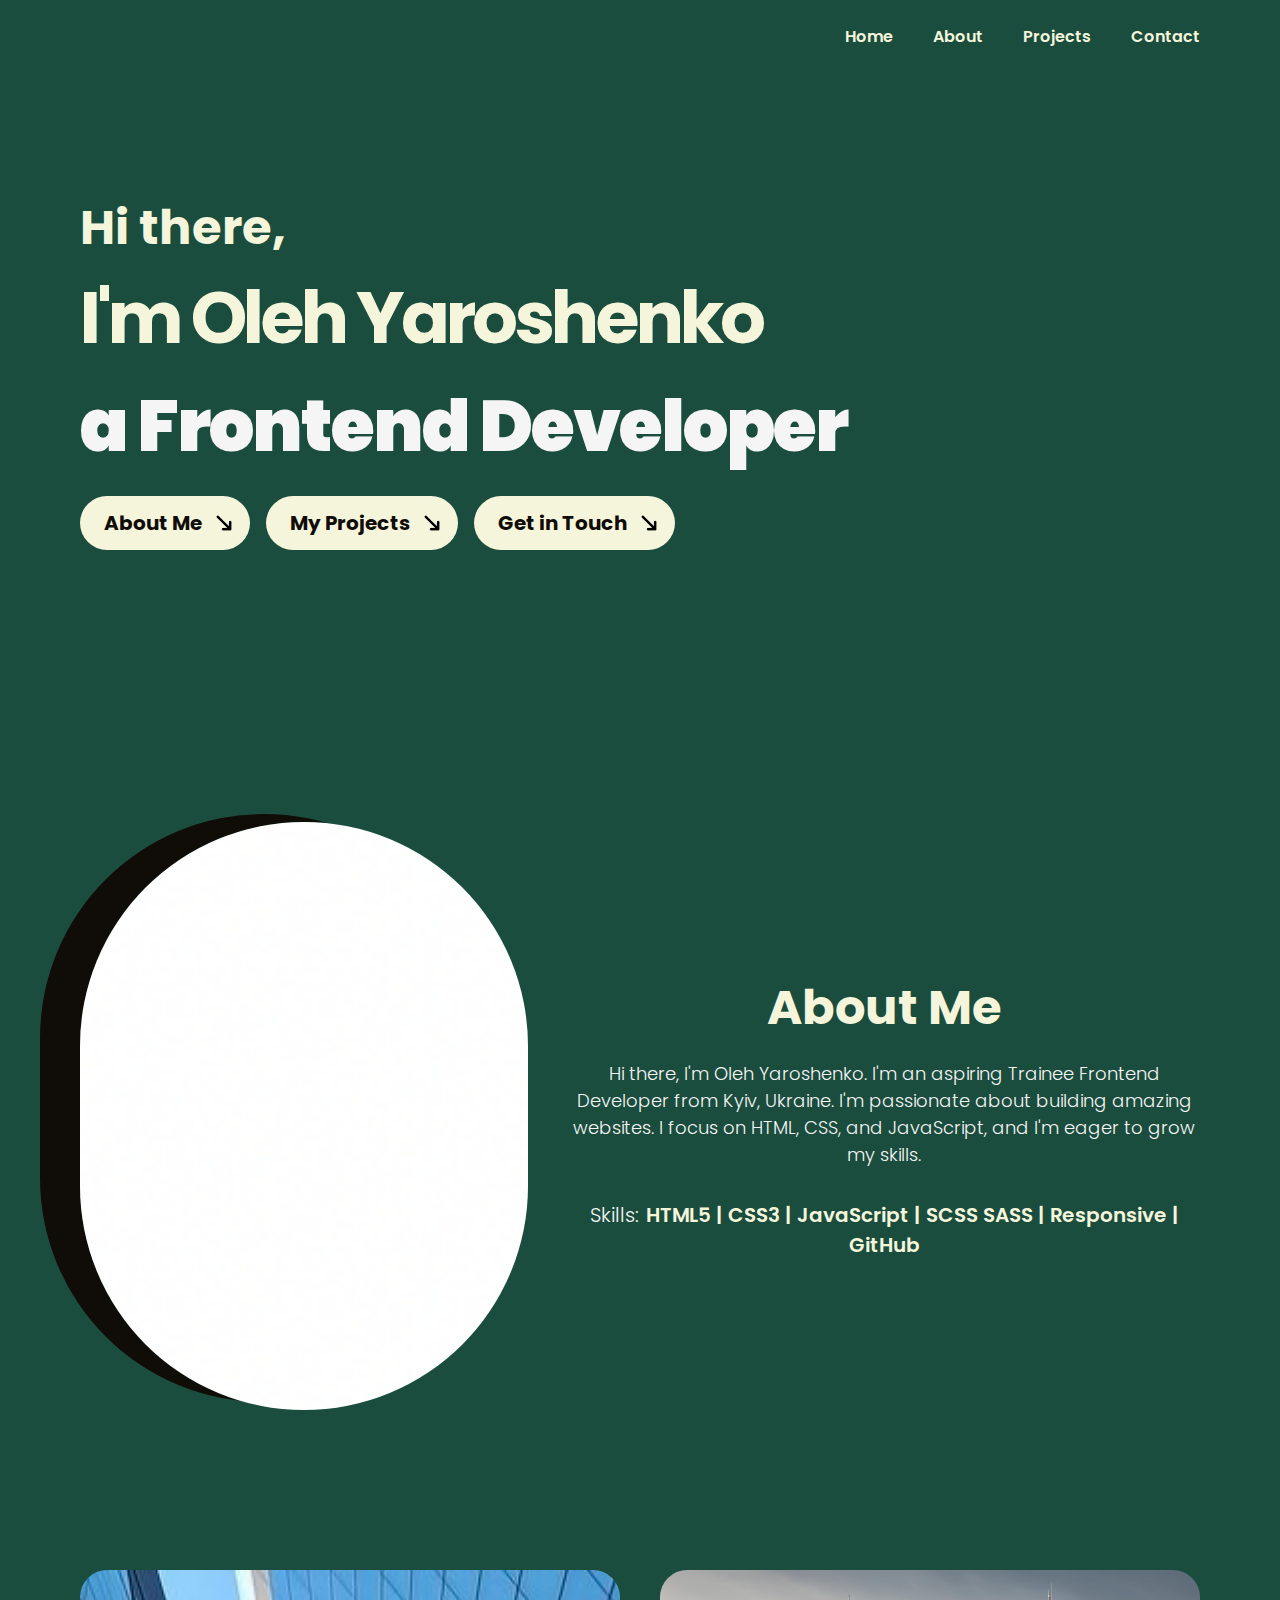
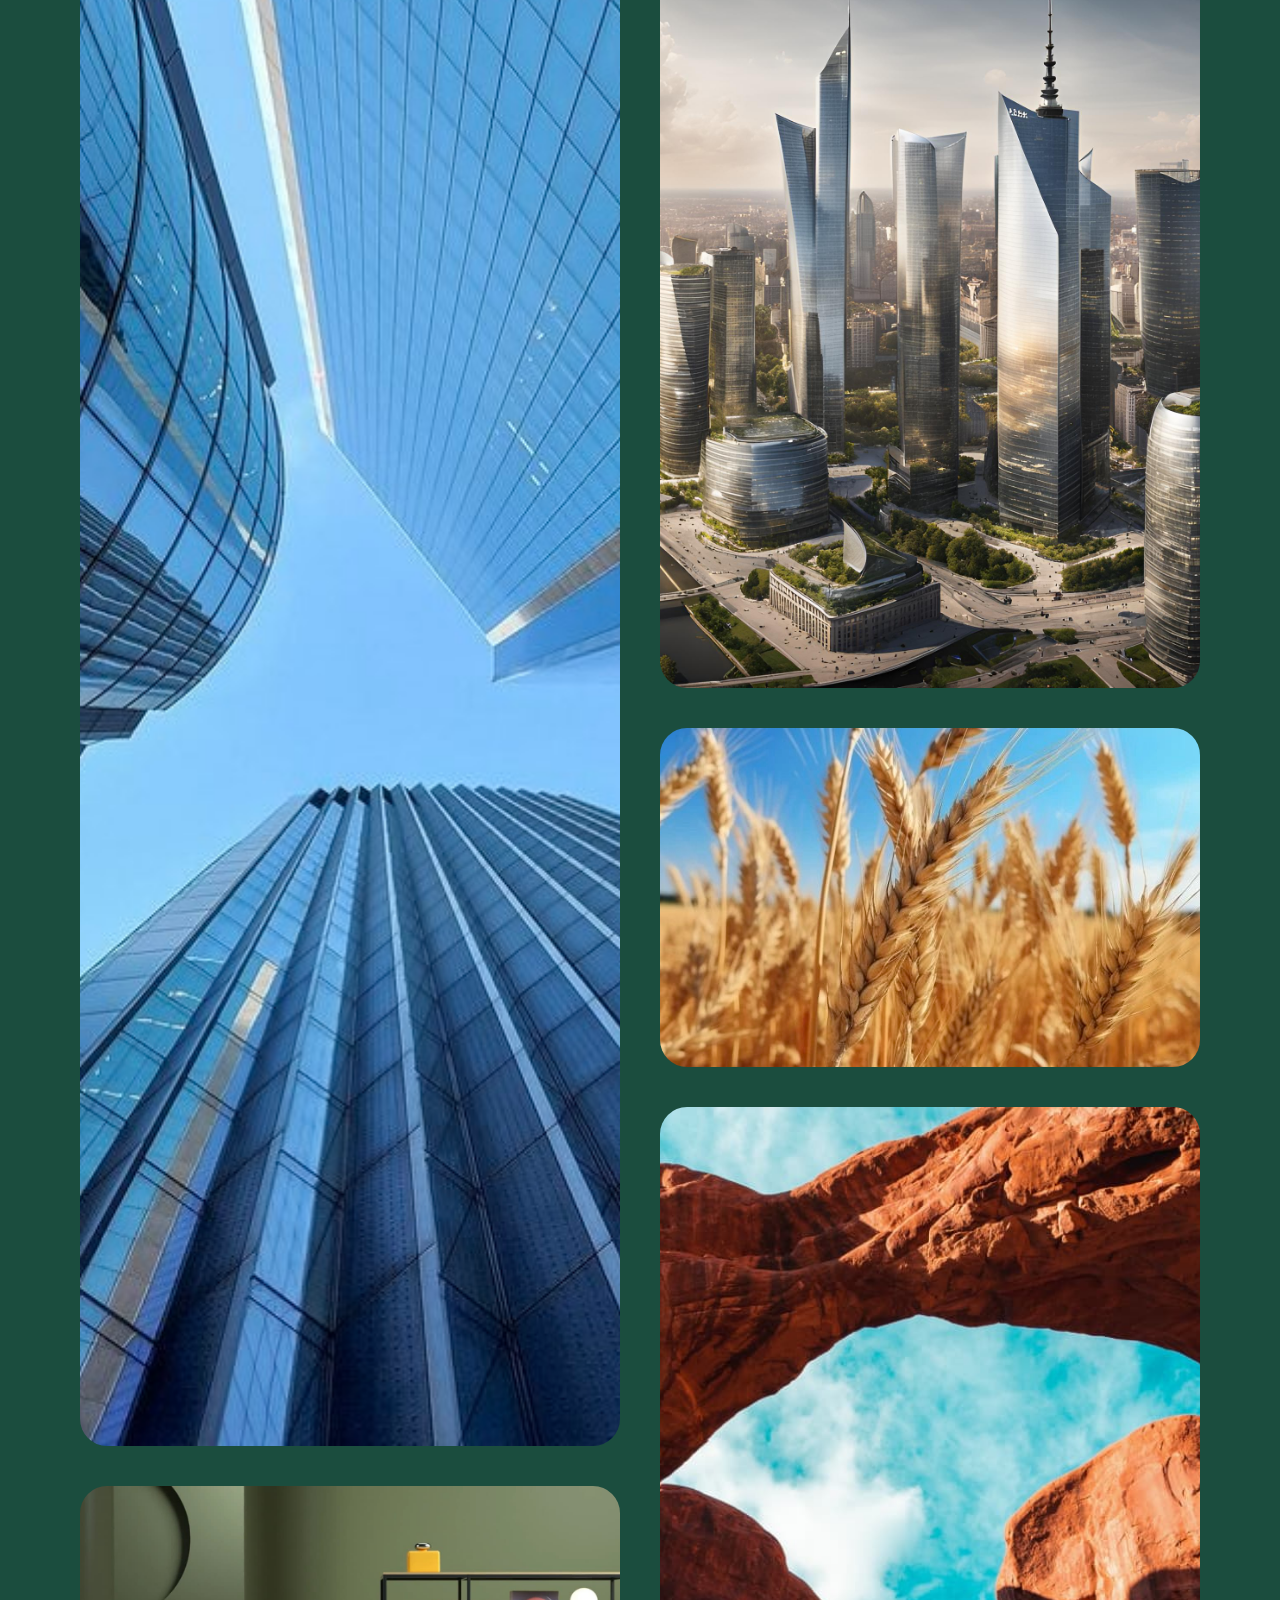
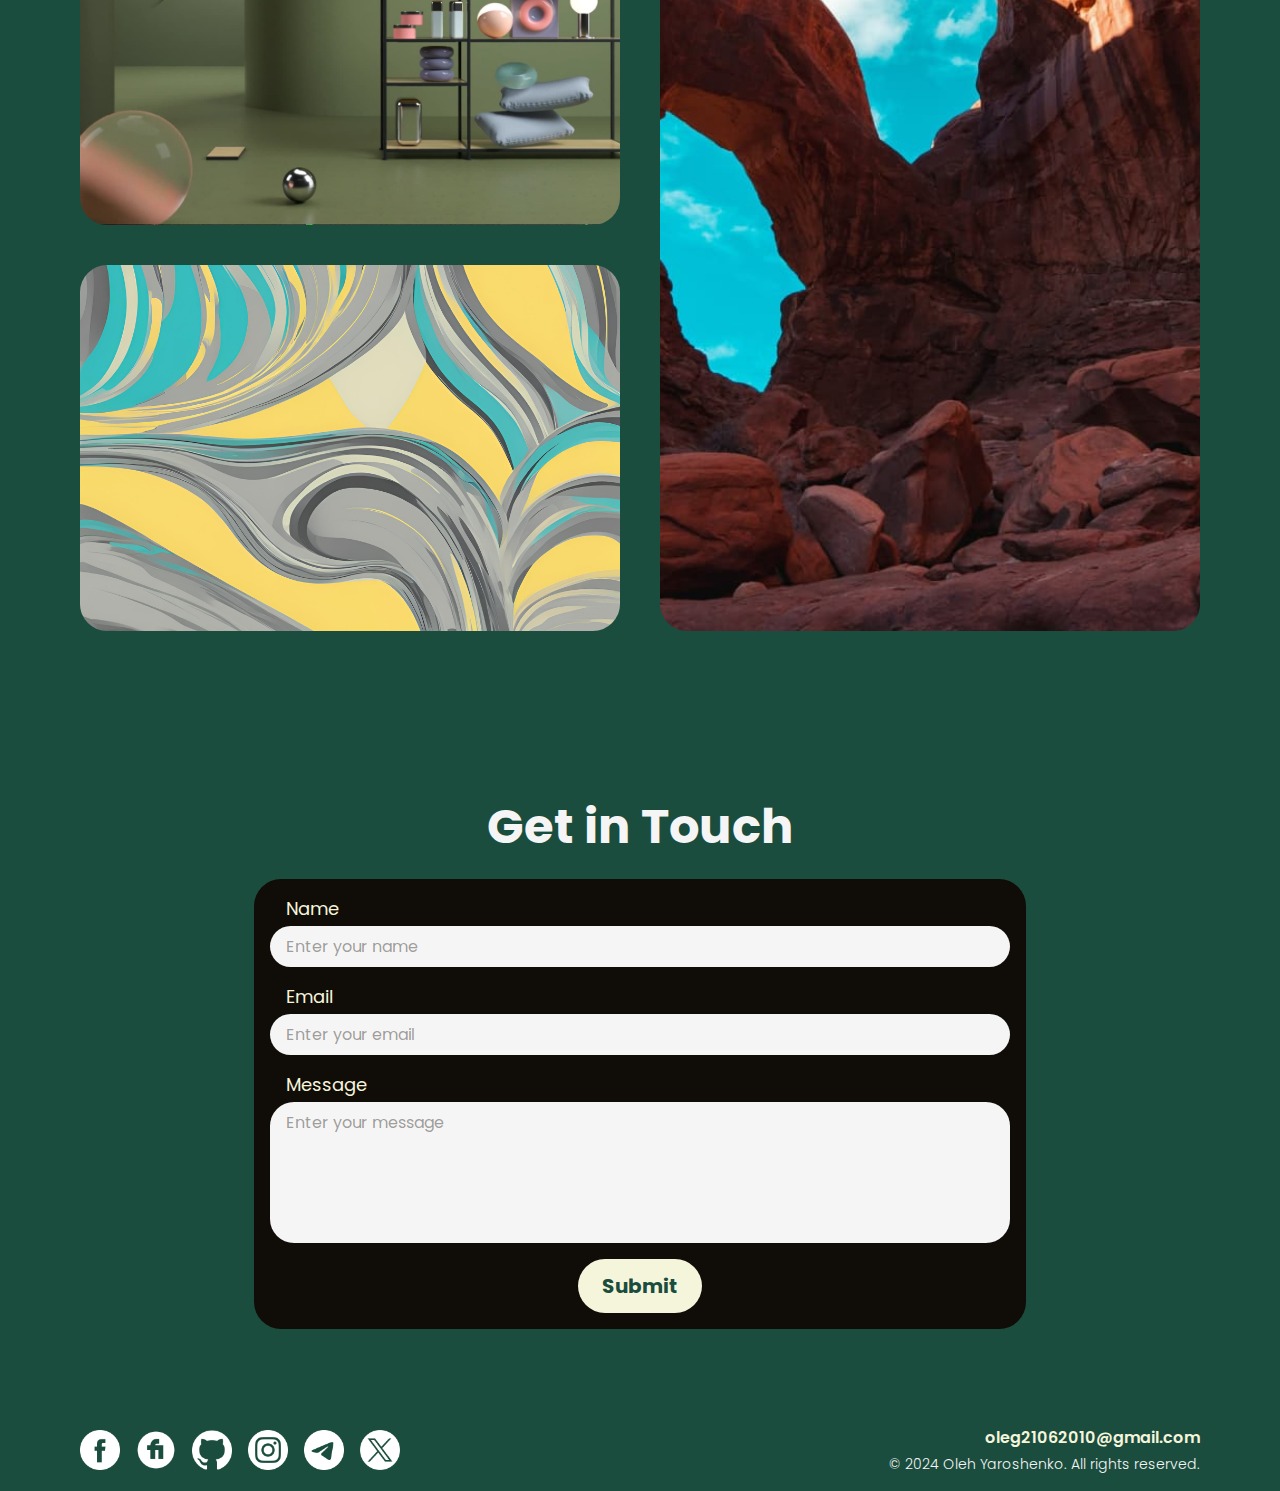
<file: index.html>
<!DOCTYPE html>
<html lang="en">

<head>
    <meta charset="UTF-8">
    <meta name="viewport" content="width=device-width, initial-scale=1.0">
    <title>Portfolio</title>
    <link rel="stylesheet" href="style.css">
</head>

<body>
    <header class="header">
        <nav class="header-nav">
            <ul class="header-nav-ul">
                <li class="header-nav-ul-li"><a href="#" class="header-nav-ul-li-a">Home</a></li>
                <li class="header-nav-ul-li"><a href="#about" class="header-nav-ul-li-a">About</a></li>
                <li class="header-nav-ul-li"><a href="#projects" class="header-nav-ul-li-a">Projects</a></li>
                <li class="header-nav-ul-li"><a href="#contact" class="header-nav-ul-li-a">Contact</a></li>
            </ul>
            <div class="header-nav-burger">
                <div class="header-nav-burger-line"></div>
                <div class="header-nav-burger-line"></div>
                <div class="header-nav-burger-line"></div>
            </div>
        </nav>
    </header>
    <div class="header-mobile">
        <div class="header-mobile-burger">
            <div class="header-mobile-burger-line"></div>
            <div class="header-mobile-burger-line"></div>
        </div>
        <nav class="header-mobile-nav">
            <ul class="header-mobile-nav-ul">
                <li class="header-mobile-nav-ul-li"><a href="#" class="header-mobile-nav-ul-li-a">Home</a></li>
                <li class="header-mobile-nav-ul-li"><a href="#about" class="header-mobile-nav-ul-li-a">About</a></li>
                <li class="header-mobile-nav-ul-li"><a href="#projects" class="header-mobile-nav-ul-li-a">Projects</a>
                </li>
                <li class="header-mobile-nav-ul-li"><a href="#contact" class="header-mobile-nav-ul-li-a">Contact</a>
                </li>
            </ul>
            <div class="header-mobile-nav-social">
                <a href="https://www.facebook.com/profile.php?id=100079834628773" target="_blank"
                    class="header-mobile-nav-social-a">
                    <img src="assets/facebook.png" alt="facebook" class="header-mobile-nav-social-a-img">
                </a>
                <a href="https://www.fiverr.com/oleh_yaroshenko" target="_blank" class="header-mobile-nav-social-a">
                    <img src="assets/fiverr.png" alt="fiverr" class="header-mobile-nav-social-a-img">
                </a>
                <a href="https://github.com/oleh-yaroshenko" target="_blank" class="header-mobile-nav-social-a">
                    <img src="assets/github.png" alt="github" class="header-mobile-nav-social-a-img">
                </a>
                <a href="https://www.instagram.com/oleh_yaroshenko_21/" target="_blank"
                    class="header-mobile-nav-social-a">
                    <img src="assets/instagram.png" alt="instagram" class="header-mobile-nav-social-a-img">
                </a>
                <a href="https://t.me/oleh_yaroshenko" target="_blank" class="header-mobile-nav-social-a">
                    <img src="assets/telegram.png" alt="telegram" class="header-mobile-nav-social-a-img">
                </a>
                <a href="https://x.com/oleh_yaroshenko" target="_blank" class="header-mobile-nav-social-a">
                    <img src="assets/twitter.png" alt="twitter" class="header-mobile-nav-social-a-img">
                </a>
            </div>
        </nav>
    </div>
    <main class="home">
        <div class="home-hero">
            <span class="home-hero-pretitle">Hi there,</span>
            <span class="home-hero-title">I'm Oleh Yaroshenko<br><span class="home-hero-title-highlight">a Frontend
                    Developer</span></span>
            <div class="home-hero-wrapper">
                <a href="#about" class="home-hero-wrapper-a">About Me</a>
                <a href="#projects" class="home-hero-wrapper-a">My Projects</a>
                <a href="#contact" class="home-hero-wrapper-a">Get in Touch</a>
            </div>
        </div>
        <div class="home-about" id="about">
            <img src="assets/avatar.png" alt="teenager" class="home-about-img">
            <div class="home-about-text">
                <span class="home-about-text-title">About Me</span>
                <span class="home-about-text-descr">Hi there, I'm Oleh Yaroshenko. I'm an aspiring Trainee Frontend
                    Developer from Kyiv, Ukraine. I'm passionate about building amazing websites. I focus on HTML, CSS,
                    and JavaScript, and I'm eager to grow my skills.</span>
                <span class="home-about-text-skills"><span class="home-about-text-skills-highlight">Skills:</span>HTML5
                    | CSS3 | JavaScript | SCSS SASS | Responsive | GitHub</span>
            </div>
        </div>
        <div class="home-projects" id="projects">
            <div class="home-projects-wrapper">
                <div class="home-projects-wrapper-card">
                    <span class="home-projects-wrapper-card-title">Skies</span>
                    <span class="home-projects-wrapper-card-descr">A responsive landing page for a real estate agency
                        built with HTML5, styled with CSS3.</span>
                    <div class="home-projects-wrapper-card-wrapper">
                        <a href="https://oleh-yaroshenko.github.io/skies/" target="_blank"
                            class="home-projects-wrapper-card-wrapper-a">Visit Site</a>
                        <a href="https://github.com/oleh-yaroshenko/skies" target="_blank"
                            class="home-projects-wrapper-card-wrapper-a">Code</a>
                    </div>
                </div>
                <div class="home-projects-wrapper-card">
                    <span class="home-projects-wrapper-card-title">Webovio</span>
                    <span class="home-projects-wrapper-card-descr">A responsive landing page for a brand design company
                        built with HTML5, styled with CSS3.</span>
                    <div class="home-projects-wrapper-card-wrapper">
                        <a href="https://oleh-yaroshenko.github.io/webovio/" target="_blank"
                            class="home-projects-wrapper-card-wrapper-a">Visit Site</a>
                        <a href="https://github.com/oleh-yaroshenko/webovio" target="_blank"
                            class="home-projects-wrapper-card-wrapper-a">Code</a>
                    </div>
                </div>
                <div class="home-projects-wrapper-card">
                    <span class="home-projects-wrapper-card-title">De Sign</span>
                    <span class="home-projects-wrapper-card-descr">A responsive landing page for a design inspirations
                        community built with HTML5, styled with CSS3.</span>
                    <div class="home-projects-wrapper-card-wrapper">
                        <a href="https://oleh-yaroshenko.github.io/de-sign/" target="_blank"
                            class="home-projects-wrapper-card-wrapper-a">Visit Site</a>
                        <a href="https://github.com/oleh-yaroshenko/de-sign" target="_blank"
                            class="home-projects-wrapper-card-wrapper-a">Code</a>
                    </div>
                </div>
                <div class="home-projects-wrapper-card">
                    <span class="home-projects-wrapper-card-title">Traveler</span>
                    <span class="home-projects-wrapper-card-descr">A responsive landing page for a tourism agency built
                        with HTML5, styled with CSS3.</span>
                    <div class="home-projects-wrapper-card-wrapper">
                        <a href="https://oleh-yaroshenko.github.io/traveler/" target="_blank"
                            class="home-projects-wrapper-card-wrapper-a">Visit Site</a>
                        <a href="https://github.com/oleh-yaroshenko/traveler" target="_blank"
                            class="home-projects-wrapper-card-wrapper-a">Code</a>
                    </div>
                </div>
                <div class="home-projects-wrapper-card">
                    <span class="home-projects-wrapper-card-title">Shelter</span>
                    <span class="home-projects-wrapper-card-descr">A responsive landing page for a charity fund built
                        with HTML5, styled with CSS3.</span>
                    <div class="home-projects-wrapper-card-wrapper">
                        <a href="https://oleh-yaroshenko.github.io/shelter/" target="_blank"
                            class="home-projects-wrapper-card-wrapper-a">Visit Site</a>
                        <a href="https://github.com/oleh-yaroshenko/shelter" target="_blank"
                            class="home-projects-wrapper-card-wrapper-a">Code</a>
                    </div>
                </div>
                <div class="home-projects-wrapper-card">
                    <span class="home-projects-wrapper-card-title">Explore Indonesia</span>
                    <span class="home-projects-wrapper-card-descr">A responsive landing page for a tourism agency built
                        with HTML5, styled with CSS3, and interactive features added using JavaScript.</span>
                    <div class="home-projects-wrapper-card-wrapper">
                        <a href="https://oleh-yaroshenko.github.io/explore-indonesia/" target="_blank"
                            class="home-projects-wrapper-card-wrapper-a">Visit Site</a>
                        <a href="https://github.com/oleh-yaroshenko/explore-indonesia" target="_blank"
                            class="home-projects-wrapper-card-wrapper-a">Code</a>
                    </div>
                </div>
            </div>
        </div>
        <div class="home-contact" id="contact">
            <span class="home-contact-title">Get in Touch</span>
            <form action="https://formspree.io/f/mjkvqzqd" method="POST" class="home-contact-form">
                <div class="home-contact-form-row">
                    <label for="name" class="home-contact-form-row-label">Name</label>
                    <input type="text" id="name" name="name" class="home-contact-form-row-input"
                        placeholder="Enter your name" required>
                </div>
                <div class="home-contact-form-row">
                    <label for="email" class="home-contact-form-row-label">Email</label>
                    <input type="email" id="email" name="email" class="home-contact-form-row-input"
                        placeholder="Enter your email" required>
                </div>
                <div class="home-contact-form-row">
                    <label for="message" class="home-contact-form-row-label">Message</label>
                    <textarea id="message" name="message" class="home-contact-form-row-textarea"
                        placeholder="Enter your message" rows="5" required></textarea>
                </div>
                <button type="submit" class="home-contact-form-btn">Submit</button>
            </form>
        </div>
    </main>
    <footer class="footer">
        <div class="footer-social">
            <a href="https://www.facebook.com/profile.php?id=100079834628773" target="_blank" class="footer-social-a">
                <img src="assets/facebook.png" alt="facebook" class="footer-social-a-img">
            </a>
            <a href="https://www.fiverr.com/oleh_yaroshenko" target="_blank" class="footer-social-a">
                <img src="assets/fiverr.png" alt="fiverr" class="footer-social-a-img">
            </a>
            <a href="https://github.com/oleh-yaroshenko" target="_blank" class="footer-social-a">
                <img src="assets/github.png" alt="github" class="footer-social-a-img">
            </a>
            <a href="https://www.instagram.com/oleh_yaroshenko_21/" target="_blank" class="footer-social-a">
                <img src="assets/instagram.png" alt="instagram" class="footer-social-a-img">
            </a>
            <a href="https://t.me/oleh_yaroshenko" target="_blank" class="footer-social-a">
                <img src="assets/telegram.png" alt="telegram" class="footer-social-a-img">
            </a>
            <a href="https://x.com/oleh_yaroshenko" target="_blank" class="footer-social-a">
                <img src="assets/twitter.png" alt="twitter" class="footer-social-a-img">
            </a>
        </div>
        <div class="footer-contact">
            <a href="mailto:oleg21062010@gmail.com" class="footer-contact-a">oleg21062010@gmail.com</a>
            <span class="footer-contact-copyright">© 2024 Oleh Yaroshenko. All rights reserved.</span>
        </div>
    </footer>
    <script src="script.js"></script>
</body>

</html>
</file>
<file: style.css>
@import url("https://fonts.googleapis.com/css2?family=Poppins:ital,wght@0,100;0,200;0,300;0,400;0,500;0,600;0,700;0,800;0,900;1,100;1,200;1,300;1,400;1,500;1,600;1,700;1,800;1,900&display=swap");
* {
  padding: 0;
  margin: 0;
  flex-shrink: 0;
  font-weight: normal;
  font-size: 100%;
  box-sizing: border-box;
  text-decoration: none;
  border: none;
  color: initial;
  font-family: inherit;
  list-style: none;
  vertical-align: baseline;
  background: none;
  outline: none;
}

html {
  scroll-behavior: smooth;
}

body {
  display: flex;
  flex-direction: column;
  font-family: "Poppins", sans-serif;
  background: #1b4d3e;
}

.header {
  display: flex;
  align-items: center;
  justify-content: end;
  padding: 1.5rem 5rem;
  position: fixed;
  background: #1b4d3e;
  top: 0;
  left: 0;
  width: 100%;
  z-index: 3;
}
@media screen and (max-width: 1024px) {
  .header {
    padding: 1rem 2rem;
  }
}
@media screen and (max-width: 768px) {
  .header {
    padding: 1rem;
  }
}

.header-nav {
  display: flex;
}

.header-nav-ul {
  display: flex;
  align-items: center;
  gap: 2.5rem;
  background: #1b4d3e;
}
@media screen and (max-width: 768px) {
  .header-nav-ul {
    display: none;
  }
}

.header-nav-ul-li-a {
  font-weight: 600;
  color: #f5f5dc;
  position: relative;
  display: inline-block;
  transition: 0.3s;
}
.header-nav-ul-li-a::after {
  content: "";
  position: absolute;
  left: 0;
  bottom: -0.075rem;
  width: 100%;
  height: 0.1rem;
  background: #f5f5dc;
  transform: scaleX(0);
  transition: transform 0.3s;
  transform-origin: right;
  border-radius: 1rem;
}
.header-nav-ul-li-a:hover::after {
  transform: scaleX(1);
  transform-origin: left;
}

.header-nav-burger {
  display: none;
  flex-direction: column;
  gap: 0.25rem;
  cursor: pointer;
}
@media screen and (max-width: 768px) {
  .header-nav-burger {
    display: flex;
  }
}

.header-nav-burger-line {
  width: 1.5rem;
  height: 3px;
  border-radius: 1rem;
  background: #f5f5f5;
}

.header-mobile {
  display: flex;
  flex-direction: column;
  justify-content: center;
  position: fixed;
  top: 0;
  left: 0;
  width: 100vw;
  height: 100vh;
  z-index: 5;
  background: #f5f5dc;
  padding: 1rem;
  align-items: center;
  transform: translate(100%);
  opacity: 0;
  transition: 0.3s;
}

.header-mobile-show {
  transform: translate(0);
  opacity: 1;
}

.header-mobile-burger {
  display: flex;
  flex-direction: column;
  cursor: pointer;
  gap: 0.25rem;
  position: absolute;
  top: 1.25rem;
  right: 1rem;
}

.header-mobile-burger-line {
  width: 1.5rem;
  height: 3px;
  border-radius: 1rem;
  background: #100c08;
  position: relative;
}
.header-mobile-burger-line:nth-child(1) {
  rotate: -45deg;
  bottom: -0.21rem;
}
.header-mobile-burger-line:nth-child(2) {
  rotate: 45deg;
  top: -0.21rem;
}

.header-mobile-nav {
  display: flex;
  flex-direction: column;
}

.header-mobile-nav-ul {
  display: flex;
  flex-direction: column;
  align-items: center;
  gap: 0.5rem;
}

.header-mobile-nav-ul-li-a {
  font-size: 24px;
  font-weight: 700;
  color: #1b4d3e;
}

.header-mobile-nav-social {
  display: flex;
  justify-content: center;
  position: absolute;
  gap: 0.5rem;
  bottom: 1rem;
  left: 1rem;
  right: 1rem;
}

.header-mobile-nav-social-a-img {
  width: 2.5rem;
  height: 2.5rem;
  cursor: pointer;
}

.home {
  display: flex;
  flex-direction: column;
}

.home-hero {
  background: #1b4d3e;
  padding: 12rem 5rem;
  display: flex;
  flex-direction: column;
  align-items: start;
}
@media screen and (max-width: 1024px) {
  .home-hero {
    padding: 5rem 2rem;
  }
}
@media screen and (max-width: 768px) {
  .home-hero {
    padding: 3.5rem 1rem 1rem;
  }
}

.home-hero-pretitle {
  font-size: 48px;
  font-weight: 700;
  color: #f5f5dc;
}
@media screen and (max-width: 1024px) {
  .home-hero-pretitle {
    font-size: 36px;
  }
}
@media screen and (max-width: 768px) {
  .home-hero-pretitle {
    font-size: 24px;
  }
}

.home-hero-title {
  font-size: 72px;
  font-weight: 700;
  color: #f5f5dc;
  letter-spacing: -0.25rem;
  width: 80%;
}
@media screen and (max-width: 1024px) {
  .home-hero-title {
    font-size: 64px;
  }
}
@media screen and (max-width: 768px) {
  .home-hero-title {
    font-size: 48px;
    width: 100%;
    letter-spacing: -0.125rem;
  }
}

.home-hero-title-highlight {
  color: #f5f5f5;
  font-weight: 900;
  letter-spacing: -0.125rem;
}
@media screen and (max-width: 768px) {
  .home-hero-title-highlight {
    letter-spacing: -0.0625rem;
  }
}

.home-hero-wrapper {
  display: flex;
  align-items: center;
  flex-wrap: wrap;
  gap: 1rem;
  padding-top: 1rem;
}

.home-hero-wrapper-a {
  border-radius: 5rem;
  background: #f5f5dc;
  padding: 0.75rem 1.5rem;
  padding-right: 3rem;
  font-size: 20px;
  font-weight: 700;
  position: relative;
  transition: 0.3s;
  box-shadow: 0 0 0 0 #100c08 inset;
  color: #100c08;
}
.home-hero-wrapper-a::after {
  content: "";
  position: absolute;
  width: 20px;
  height: 20px;
  transition: 0.3s;
  right: 1rem;
  top: 1.05rem;
  background: url(assets/right-arrow.png) no-repeat center/contain;
  rotate: 45deg;
}
.home-hero-wrapper-a:hover {
  box-shadow: -200px 0 0 0 #100c08 inset;
  color: #f5f5dc;
  padding-left: 3rem;
  padding-right: 1.5rem;
}
.home-hero-wrapper-a:hover::after {
  right: calc(100% - 2.5rem);
  filter: invert(100%);
  rotate: 90deg;
}

.home-about {
  display: flex;
  align-items: center;
  padding: 5rem;
  background: #1b4d3e;
  gap: 2.5rem;
}
@media screen and (max-width: 1024px) {
  .home-about {
    padding: 5rem 2rem;
    gap: 1rem;
  }
}
@media screen and (max-width: 768px) {
  .home-about {
    flex-direction: column;
    padding: 4rem 1rem 1rem;
  }
}

.home-about-img {
  width: 40%;
  border-radius: 50rem;
  box-shadow: -2.5rem -0.5rem 0 0 #100c08;
}
@media screen and (max-width: 1024px) {
  .home-about-img {
    box-shadow: -1rem -0.5rem 0 0 #100c08;
  }
}
@media screen and (max-width: 768px) {
  .home-about-img {
    width: 70%;
  }
}

.home-about-text {
  flex-shrink: 1;
  display: flex;
  flex-direction: column;
  align-items: center;
  gap: 1rem;
}

.home-about-text-title {
  font-size: 48px;
  font-weight: 700;
  color: #f5f5dc;
  text-align: center;
}
@media screen and (max-width: 768px) {
  .home-about-text-title {
    font-size: 36px;
  }
}

.home-about-text-descr {
  text-align: center;
  color: #f5f5f5;
  font-size: 18px;
  font-weight: 300;
  padding-bottom: 1rem;
}

.home-about-text-skills {
  font-size: 20px;
  text-align: center;
  color: #f5f5dc;
  font-weight: 600;
}

.home-about-text-skills-highlight {
  font-weight: 300;
  color: #f5f5f5;
  padding-right: 0.5rem;
}

.home-projects {
  display: flex;
  flex-direction: column;
  padding: 5rem;
  background: #1b4d3e;
}
@media screen and (max-width: 1024px) {
  .home-projects {
    padding: 5rem 2rem;
  }
}
@media screen and (max-width: 768px) {
  .home-projects {
    padding: 4rem 1rem 1rem;
  }
}

.home-projects-wrapper {
  display: grid;
  gap: 2.5rem;
  grid-template-columns: 1fr 1fr;
  grid-template-rows: 1fr 1fr 1fr 1fr 1fr;
}
@media screen and (max-width: 1024px) {
  .home-projects-wrapper {
    gap: 1rem;
  }
}
@media screen and (max-width: 768px) {
  .home-projects-wrapper {
    display: flex;
    flex-direction: column;
  }
}

.home-projects-wrapper-card {
  width: 100%;
  border-radius: 27px;
  overflow: hidden;
  position: relative;
  padding: 5rem 2.5rem;
  display: flex;
  flex-direction: column;
  align-items: center;
  justify-content: center;
  transition: 0.3s;
}
.home-projects-wrapper-card:nth-child(1) {
  background: url(assets/skies.jpeg) no-repeat center/cover;
  grid-column: 1/2;
  grid-row: 1/5;
}
.home-projects-wrapper-card:nth-child(2) {
  background: url(assets/webovio.jpg) no-repeat center/cover;
  grid-column: 1/2;
  grid-row: 5/6;
}
.home-projects-wrapper-card:nth-child(3) {
  background: url(assets/de-sign.jpg) no-repeat center/cover;
  grid-column: 1/2;
  grid-row: 6/7;
}
.home-projects-wrapper-card:nth-child(4) {
  background: url(assets/traveler.jpg) no-repeat center/cover;
  grid-column: 2/3;
  grid-row: 1/3;
}
.home-projects-wrapper-card:nth-child(5) {
  background: url(assets/shelter.jpg) no-repeat center/cover;
  grid-column: 2/3;
  grid-row: 3/4;
}
.home-projects-wrapper-card:nth-child(6) {
  background: url(assets/explore-indonesia.jpg) no-repeat center/cover;
  grid-column: 2/3;
  grid-row: 4/7;
}
.home-projects-wrapper-card::after {
  content: "";
  position: absolute;
  width: 100%;
  height: 100%;
  background: #f5f5dc;
  opacity: 0;
  transition: 0.3s;
}
@media screen and (max-width: 768px) {
  .home-projects-wrapper-card::after {
    opacity: 0.75;
  }
}
.home-projects-wrapper-card:hover::after {
  opacity: 0.75;
}
.home-projects-wrapper-card:hover {
  background-color: #1b4d3e;
  background-blend-mode: luminosity;
}
.home-projects-wrapper-card:hover .home-projects-wrapper-card-title,
.home-projects-wrapper-card:hover .home-projects-wrapper-card-descr,
.home-projects-wrapper-card:hover .home-projects-wrapper-card-wrapper {
  opacity: 1;
  z-index: 1;
}
@media screen and (max-width: 768px) {
  .home-projects-wrapper-card {
    padding: 2.5rem 1rem;
  }
}

.home-projects-wrapper-card-title {
  text-align: center;
  font-size: 36px;
  font-weight: 700;
  color: #1b4d3e;
  opacity: 0;
  transition: 0.3s;
}
@media screen and (max-width: 768px) {
  .home-projects-wrapper-card-title {
    opacity: 1;
    z-index: 1;
  }
}

.home-projects-wrapper-card-descr {
  text-align: center;
  color: #100c08;
  font-weight: 300;
  font-size: 18px;
  opacity: 0;
  transition: 0.3s;
  padding-bottom: 1rem;
}
@media screen and (max-width: 768px) {
  .home-projects-wrapper-card-descr {
    opacity: 1;
    z-index: 1;
  }
}

.home-projects-wrapper-card-wrapper {
  display: flex;
  justify-content: center;
  align-items: center;
  flex-wrap: wrap;
  gap: 1rem;
  opacity: 0;
  transition: 0.3s;
}
@media screen and (max-width: 768px) {
  .home-projects-wrapper-card-wrapper {
    opacity: 1;
    z-index: 1;
  }
}

.home-projects-wrapper-card-wrapper-a {
  text-align: center;
  background: #1b4d3e;
  border-radius: 5rem;
  padding: 0.75rem 1.5rem;
  padding-right: 3rem;
  font-size: 20px;
  font-weight: 700;
  position: relative;
  transition: 0.3s;
  box-shadow: 0 0 0 0 #f5f5f5 inset;
  color: #f5f5f5;
}
.home-projects-wrapper-card-wrapper-a::after {
  content: "";
  position: absolute;
  width: 20px;
  height: 20px;
  transition: 0.3s;
  right: 1rem;
  top: 1.05rem;
  background: url(assets/right-arrow.png) no-repeat center/contain;
  rotate: 45deg;
  filter: invert(100%);
}
.home-projects-wrapper-card-wrapper-a:hover {
  box-shadow: -165px 0 0 0 #f5f5f5 inset;
  color: #100c08;
}
.home-projects-wrapper-card-wrapper-a:hover::after {
  filter: invert(0%);
  rotate: -45deg;
}

.home-contact {
  padding: 5rem;
  background: #1b4d3e;
  display: flex;
  flex-direction: column;
  align-items: center;
}
@media screen and (max-width: 1024px) {
  .home-contact {
    padding: 5rem 2rem;
  }
}
@media screen and (max-width: 768px) {
  .home-contact {
    padding: 4rem 1rem 2.5rem;
  }
}

.home-contact-title {
  font-size: 48px;
  font-weight: 700;
  color: #f5f5f5;
  padding-bottom: 1rem;
}
@media screen and (max-width: 768px) {
  .home-contact-title {
    font-size: 36px;
  }
}

.home-contact-form {
  display: flex;
  flex-direction: column;
  align-items: center;
  background: #100c08;
  border-radius: 27px;
  width: 772px;
  padding: 1rem;
}
@media screen and (max-width: 1024px) {
  .home-contact-form {
    width: 448px;
  }
}
@media screen and (max-width: 768px) {
  .home-contact-form {
    width: 100%;
  }
}

.home-contact-form-row {
  display: flex;
  flex-direction: column;
  width: 100%;
  padding-bottom: 1rem;
}

.home-contact-form-row-label {
  font-size: 18px;
  color: #f5f5dc;
  padding-left: 1rem;
  padding-bottom: 0.25rem;
}

.home-contact-form-row-input {
  border-radius: 5rem;
  padding: 0.5rem 1rem;
  background: #f5f5f5;
  color: #1b4d3e;
}
.home-contact-form-row-input::-moz-placeholder {
  color: rgba(17, 13, 9, 0.4);
}
.home-contact-form-row-input::placeholder {
  color: rgba(17, 13, 9, 0.4);
}

.home-contact-form-row-textarea {
  background: #f5f5f5;
  border-radius: 1.5rem;
  padding: 0.5rem 1rem;
  color: #1b4d3e;
  resize: none;
}
.home-contact-form-row-textarea::-moz-placeholder {
  color: rgba(17, 13, 9, 0.4);
}
.home-contact-form-row-textarea::placeholder {
  color: rgba(17, 13, 9, 0.4);
}

.home-contact-form-btn {
  padding: 0.75rem 1.5rem;
  background: #f5f5dc;
  border-radius: 5rem;
  font-size: 20px;
  font-weight: 700;
  color: #1b4d3e;
  cursor: pointer;
  transition: 0.3s;
  box-shadow: 0 0 0 0 #1b4d3e inset;
}
.home-contact-form-btn:hover {
  box-shadow: -125px 0 0 0 #1b4d3e inset;
  color: #f5f5dc;
}

.footer {
  display: flex;
  align-items: stretch;
  padding: 1rem 5rem;
  background: #1b4d3e;
  gap: 2.5rem;
}
@media screen and (max-width: 1024px) {
  .footer {
    padding: 1rem 2rem;
    gap: 1rem;
  }
}
@media screen and (max-width: 768px) {
  .footer {
    padding: 1rem;
    flex-direction: column;
  }
}

.footer-social {
  flex: 1 1 50%;
  display: flex;
  align-items: center;
  gap: 1rem;
}
@media screen and (max-width: 1024px) {
  .footer-social {
    gap: 0.5rem;
  }
}
@media screen and (max-width: 768px) {
  .footer-social {
    flex: 1 1 100%;
    justify-content: end;
  }
}

.footer-social-a {
  width: 2.5rem;
  height: 2.5rem;
  transition: 0.3s;
}
.footer-social-a:hover {
  scale: 1.25;
}

.footer-social-a-img {
  width: 100%;
  height: 100%;
  filter: invert(100%);
  transition: 0.3s;
}

.footer-contact {
  flex: 1 1 50%;
  display: flex;
  flex-direction: column;
  align-items: end;
  justify-content: space-between;
  gap: 0.25rem;
}
@media screen and (max-width: 768px) {
  .footer-contact {
    flex: 1 1 100%;
  }
}

.footer-contact-a {
  color: #f5f5dc;
  font-weight: 600;
  position: relative;
  display: inline-block;
  transition: 0.3s;
}
.footer-contact-a::after {
  content: "";
  position: absolute;
  left: 0;
  bottom: -0.075rem;
  width: 100%;
  height: 0.1rem;
  background: #f5f5dc;
  transform: scaleX(0);
  transition: transform 0.3s;
  transform-origin: right;
  border-radius: 1rem;
}
.footer-contact-a:hover::after {
  transform: scaleX(1);
  transform-origin: left;
}

.footer-contact-copyright {
  font-size: 14px;
  color: #f5f5f5;
  font-weight: 300;
  text-align: end;
}
</file>
